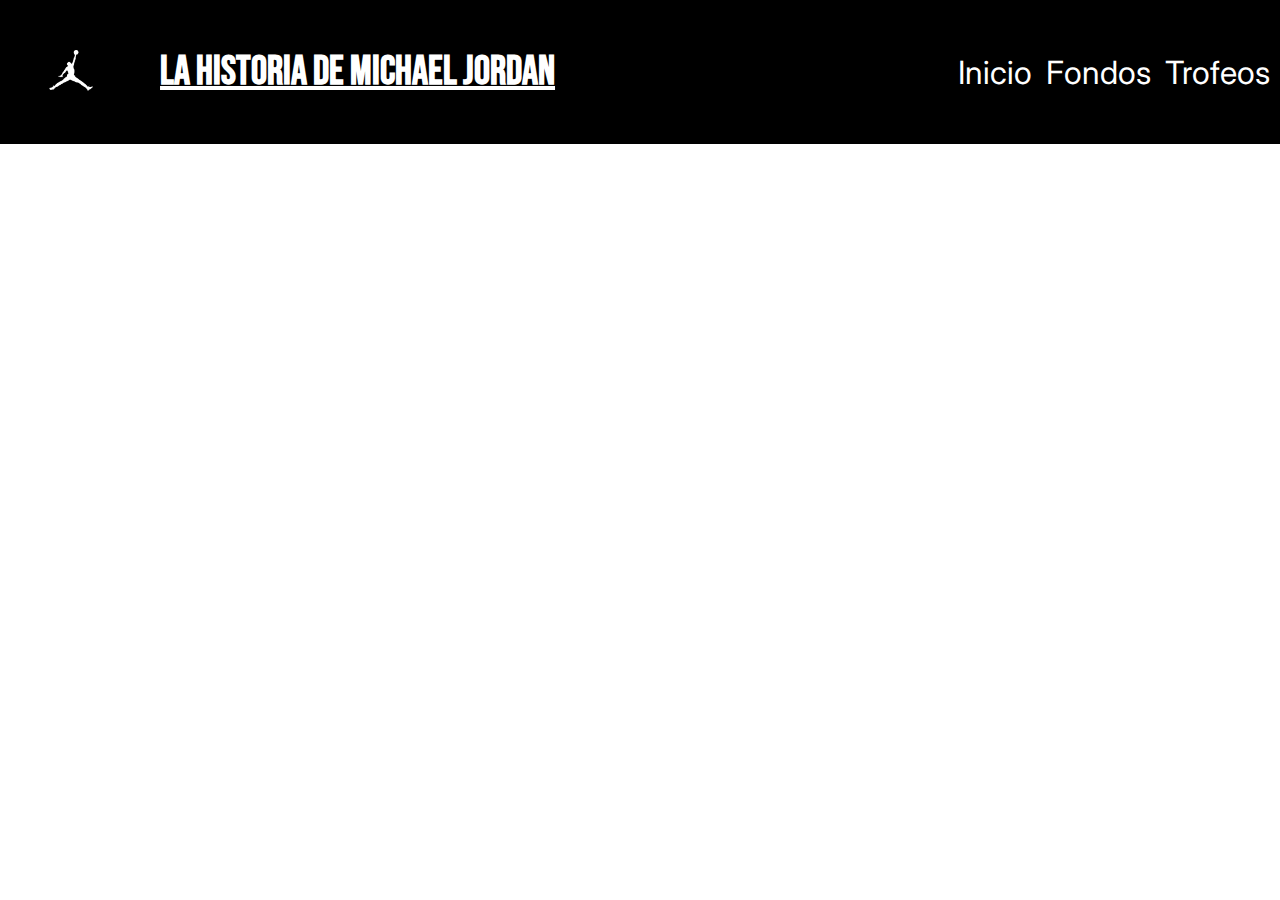
<file: index.html>
<html>
    <head>
        <link rel="icon" img="img/jordan.jpg"> 
        <title>jordan|Nahuel Sanchez</title>
        <link rel="stylesheet" href="estilos.css">

        <link rel="preconnect" href="https://fonts.googleapis.com">
        <link rel="preconnect" href="https://fonts.gstatic.com" crossorigin>
        <link href="https://fonts.googleapis.com/css2?family=Bebas+Neue&display=swap" rel="stylesheet">

        <link rel="preconnect" href="https://fonts.googleapis.com">
        <link rel="preconnect" href="https://fonts.gstatic.com" crossorigin>
        <link href="https://fonts.googleapis.com/css2?family=Inter:wght@500&display=swap" rel="stylesheet">

        <link href="https://cdn.jsdelivr.net/npm/bootstrap@5.3.0/dist/css/bootstrap.min.css" rel="stylesheet" integrity="sha384-9ndCyUaIbzAi2FUVXJi0CjmCapSmO7SnpJef0486qhLnuZ2cdeRhO02iuK6FUUVM" crossorigin="anonymous">
        
        <meta name="description" content="la historia de Michael Jordan, fondos de pantalla de Michael Jordan, todos los trofeos que a ganado Michael Jordan">
        <meta name="keywords" content="deoprte,basquet,Michael Jordan,historia,fondos,trofeos ganados">
        <meta property="og:type" content="historia,fondos,trofeos">
        <meta property="og:tittle" content="La verdadera historia de Michael Jordan">
        <meta property="og:image" content="https://www.xtrafondos.com/wallpaper/3840x2160/5021-michael-jordan-logo.html">


        <link rel="stylesheet" href="https://cdnjs.cloudflare.com/ajax/libs/animate.css/4.1.1/animate.min.css"
  />
   
    </head>

    <body>

        
        <header>
                <div class="logo">

                <img src="img\jordan.jpg" alt="logo de jordan" class="logo-img">
                <h2 class="historia" class="animate__animated animate__bounce"> La historia de Michael Jordan</h2>

                </div>
             
                <nav>
                    <a href="index.html" class="parte1">Inicio</a>
                    <a href="fondos.html" class="parte2">Fondos</a>
                    <a href="trofeos.html" class="parte3">Trofeos</a>

                </nav>

        </header>

        <main>
   
            <div class="centro">
                
                <p>Michael Jordan es un jugador de baloncesto estadounidense retirado. Es considerado por muchos como el mejor jugador de baloncesto de la historia. él apodó aire jordan y Su aire por su estilo de juego. Jugó 15 temporadas en la Asociación Nacional de Baloncesto (NBA) para los Chicago Bulls y Washington Wizards. Ha ganado cinco premios al Jugador Más Valioso (MVP). Fue miembro del Dream Team de Estados Unidos en los Juegos Olímpicos de 1992.
            Michael Jordan nació el 17 de febrero de 1963 en Brooklyn, Nueva York. Su familia se mudó a Wilmington, Carolina del Norte cuando él era un bebé. Jordan es el cuarto de cinco niños. Tiene dos hermanos mayores, larry jordan y James R. Jordan, Jr.una hermana mayor, Delorisy una hermana menor, Roslyn. Jordan asistió a la escuela secundaria Emsley A. Laney en Wilmington, donde ancló su carrera atlética jugando béisbol, fútbol y baloncesto. En 1981, Jordan aceptó una beca de baloncesto para estudiar en Carolina del Norte.En el draft de la NBA de 1984. Los Chicago Bulls seleccionaron a Jordan con la tercera selección general, después de Hakeem Olajuwon (Houston Rockets) y Sam Bowie (Portland Trail Blazers). En 1993 se retiró del baloncesto y siguió una carrera en el béisbol. Regresó en 1995 al Baloncesto. Ganó el Campeonato de la NBA 6 veces con Chicago Bull, que incluyen 2 Three-Peats. Volvió a retirarse en 1999, pero luego regresó en 2001 con Washington Wizards. Se retiró definitivamente en 2003. Se retiró como uno de los grandes en la historia de la NBA. Es el cuarto máximo anotador en la historia de la NBA solo por detrás de Kareem Abdul Jabbar, Karl Malone y Kobe Bryant. Tiene el promedio de anotaciones más alto de su carrera.
            Michael Jordan casado Juanita Vanoy en septiembre de 1989. Tienen dos hijos, jeffrey michael y marcus jamesy una hija, Jazmín. Se divorciaron en 2006. Actualmente está casado con la modelo cubanoamericana Yvette Prieto. La pareja tiene gemelos idénticos nacidos de ellos. </p>
           
            </div>
            
        </main>

  
    <script src="https://cdn.jsdelivr.net/npm/bootstrap@5.3.0/dist/js/bootstrap.bundle.min.js" integrity="sha384-geWF76RCwLtnZ8qwWowPQNguL3RmwHVBC9FhGdlKrxdiJJigb/j/68SIy3Te4Bkz" crossorigin="anonymous"></script> 
    </body>

    
</html>
</file>
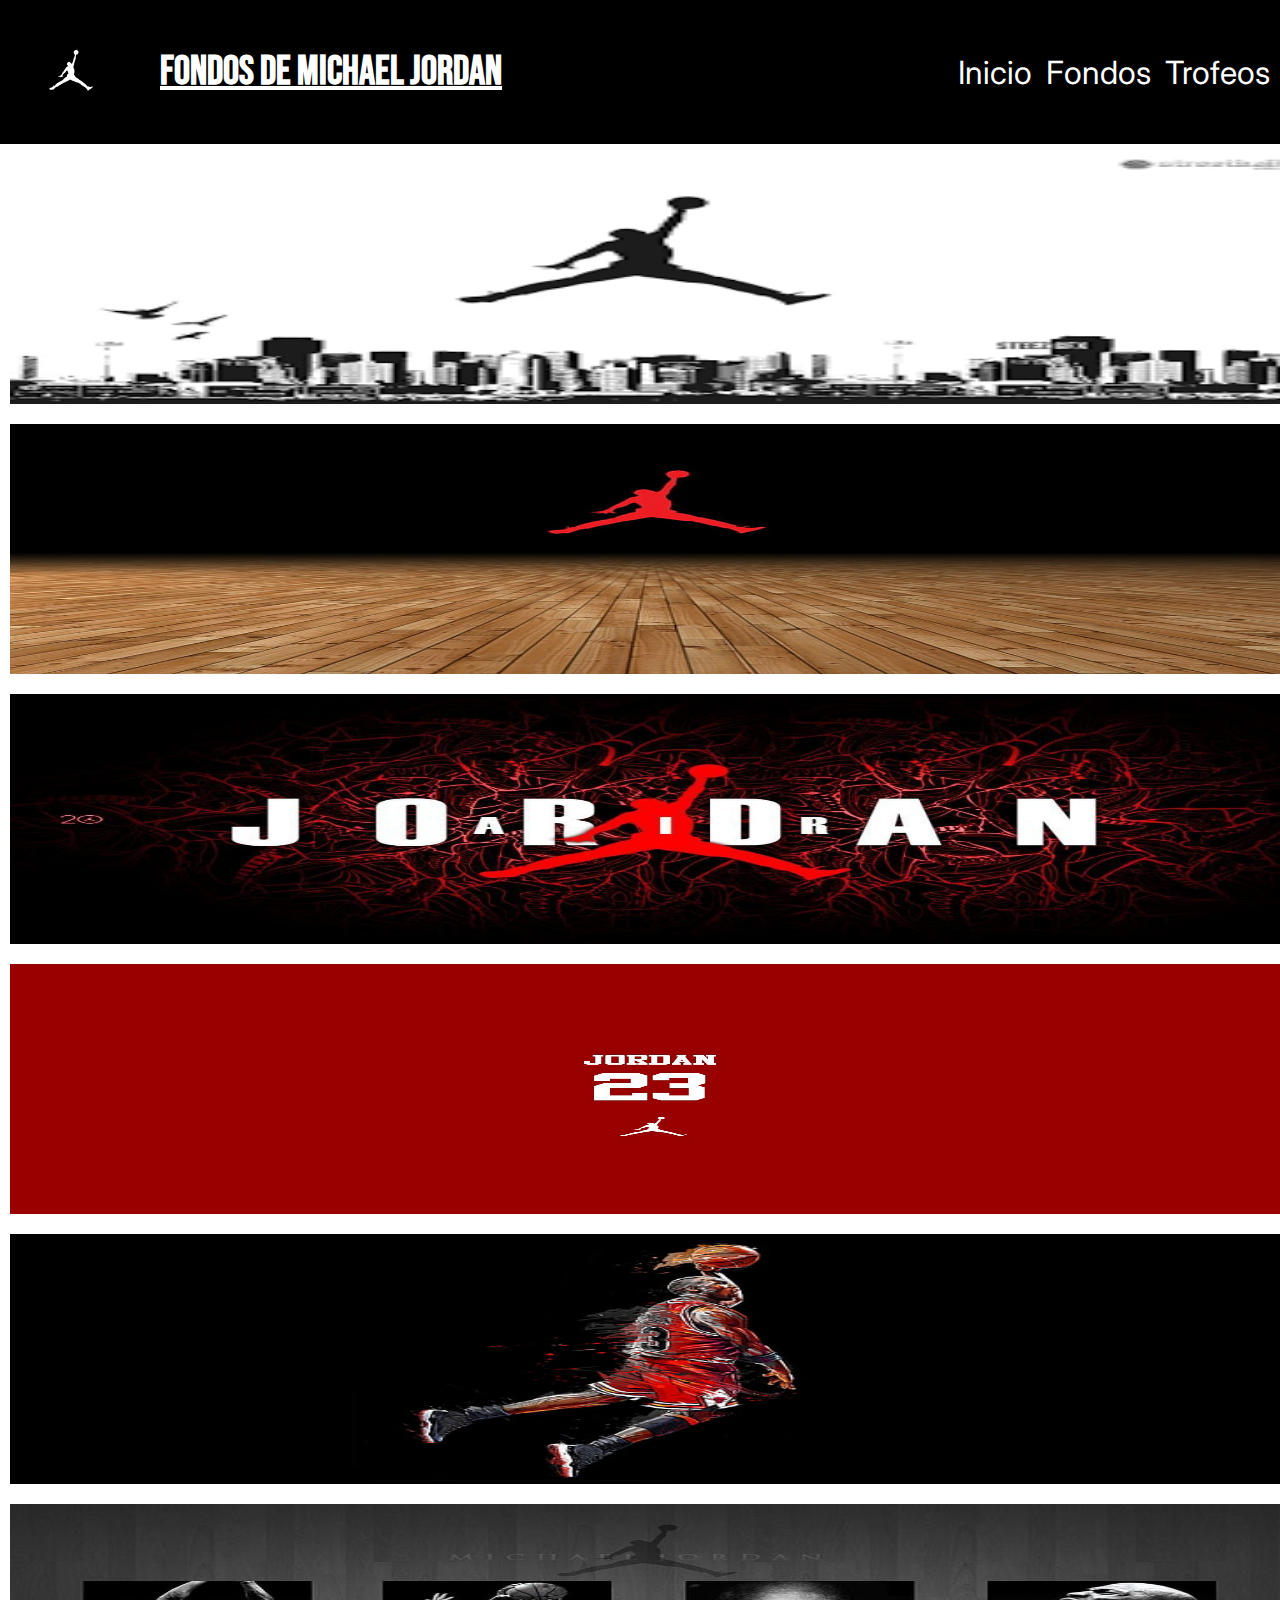
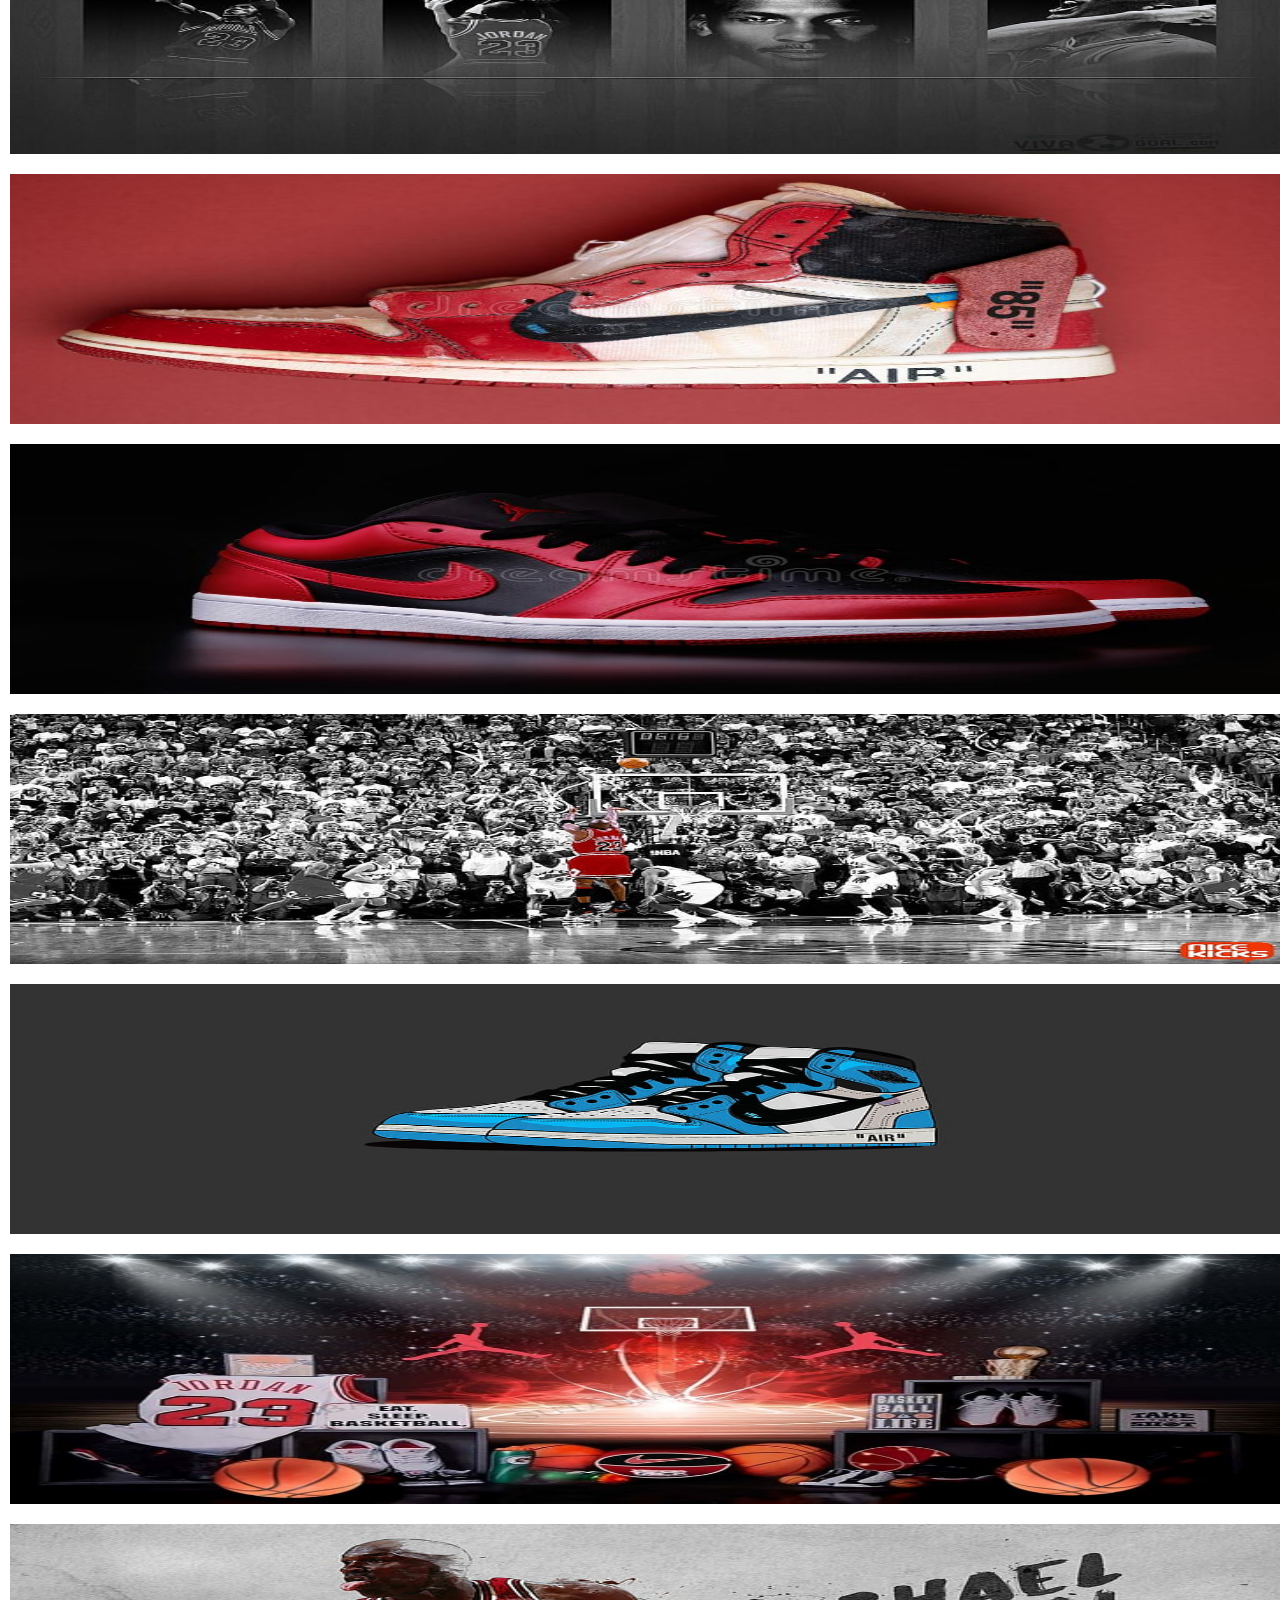
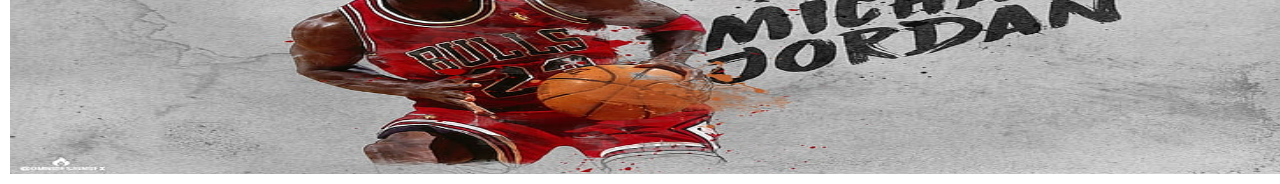
<file: fondos.html>
<html>
    <head>
        <link rel="icon" href="https://1000marcas.net/wp-content/uploads/2020/01/Air-Jordan-logo.png">
        <link rel="stylesheet" href="estilos.css">

        <link rel="preconnect" href="https://fonts.googleapis.com">
        <link rel="preconnect" href="https://fonts.gstatic.com" crossorigin>
        <link href="https://fonts.googleapis.com/css2?family=Bebas+Neue&display=swap" rel="stylesheet">

        <link rel="preconnect" href="https://fonts.googleapis.com">
        <link rel="preconnect" href="https://fonts.gstatic.com" crossorigin>
        <link href="https://fonts.googleapis.com/css2?family=Inter:wght@500&display=swap" rel="stylesheet">

        <link href="https://cdn.jsdelivr.net/npm/bootstrap@5.3.0/dist/css/bootstrap.min.css" rel="stylesheet" integrity="sha384-9ndCyUaIbzAi2FUVXJi0CjmCapSmO7SnpJef0486qhLnuZ2cdeRhO02iuK6FUUVM" crossorigin="anonymous"> 
    </head>

    <body>
        <header>
                 <div class="logo">

                       <img src="img\jordan.jpg" alt="logo de jordan" class="logo-img">

                       <h2 class="historia" class="animate__animated animate__bounce"> Fondos de Michael Jordan</h2>


                  </div>
         
            <nav>
                <a href="index.html" class="parte1">Inicio</a>
                <a href="fondos.html" class="parte2">Fondos</a>
                <a href="trofeos.html" class="parte3">Trofeos</a>

            </nav>

        </header>

        <div class="container">

                <div class="galeria row">
                        <div class="col-lg-4 col-md-6 col-sm-12">
                                 <img src="img/jordan1.png" alt="galeria imagen">       
                        </div>
                                
                        <div class="col-lg-4 col-md-6 col-sm-12">
                                <img src="img/jordan2.jpg" alt="galeria imagen">  
                        </div>

                        <div class="col-lg-4 col-md-6 col-sm-12">
                                <img src="img/jordan3.jpg" alt="galeria imagen">  
                        </div>

                        <div class="col-lg-4 col-md-6 col-sm-12">
                                <img src="img/jordan4.jpg" alt="galeria imagen">  
                        </div>

                        <div class="col-lg-4 col-md-6 col-sm-12">
                                <img src="img/jordan5.jpg" alt="galeria imagen">  
                        </div>

                        <div class="col-lg-4 col-md-6 col-sm-12">
                                <img src="img/jordan6.jpg"alt="galeria imagen">  
                        </div>

                        <div class="col-lg-4 col-md-6 col-sm-12">
                                <img src="img/jordan7.jpg" alt="galeria imagen">  
                        </div>

                        <div class="col-lg-4 col-md-6 col-sm-12">
                                <img src="img/jordan8.jpg" alt="galeria imagen">  
                        </div>

                        <div class="col-lg-4 col-md-6 col-sm-12">
                                <img src="img/jordan9.jpg" alt="galeria imagen">  
                        </div>

                        <div class="col-lg-4 col-md-6 col-sm-12">
                                <img src="img/jordan10.jpg" alt="galeria imagen">  
                        </div>

                        <div class="col-lg-4 col-md-6 col-sm-12">
                                <img src="img/jordan11.jpg" alt="galeria imagen">  
                        </div>

                        <div class="col-lg-4 col-md-6 col-sm-12">
                                <img src="img/jordan12.jpg" alt="galeria imagen">  
                        </div>

                        
                </div>
        </div>








        <script src="https://cdn.jsdelivr.net/npm/bootstrap@5.3.0/dist/js/bootstrap.bundle.min.js" integrity="sha384-geWF76RCwLtnZ8qwWowPQNguL3RmwHVBC9FhGdlKrxdiJJigb/j/68SIy3Te4Bkz" crossorigin="anonymous"></script> 
    </body>
</html>
</file>
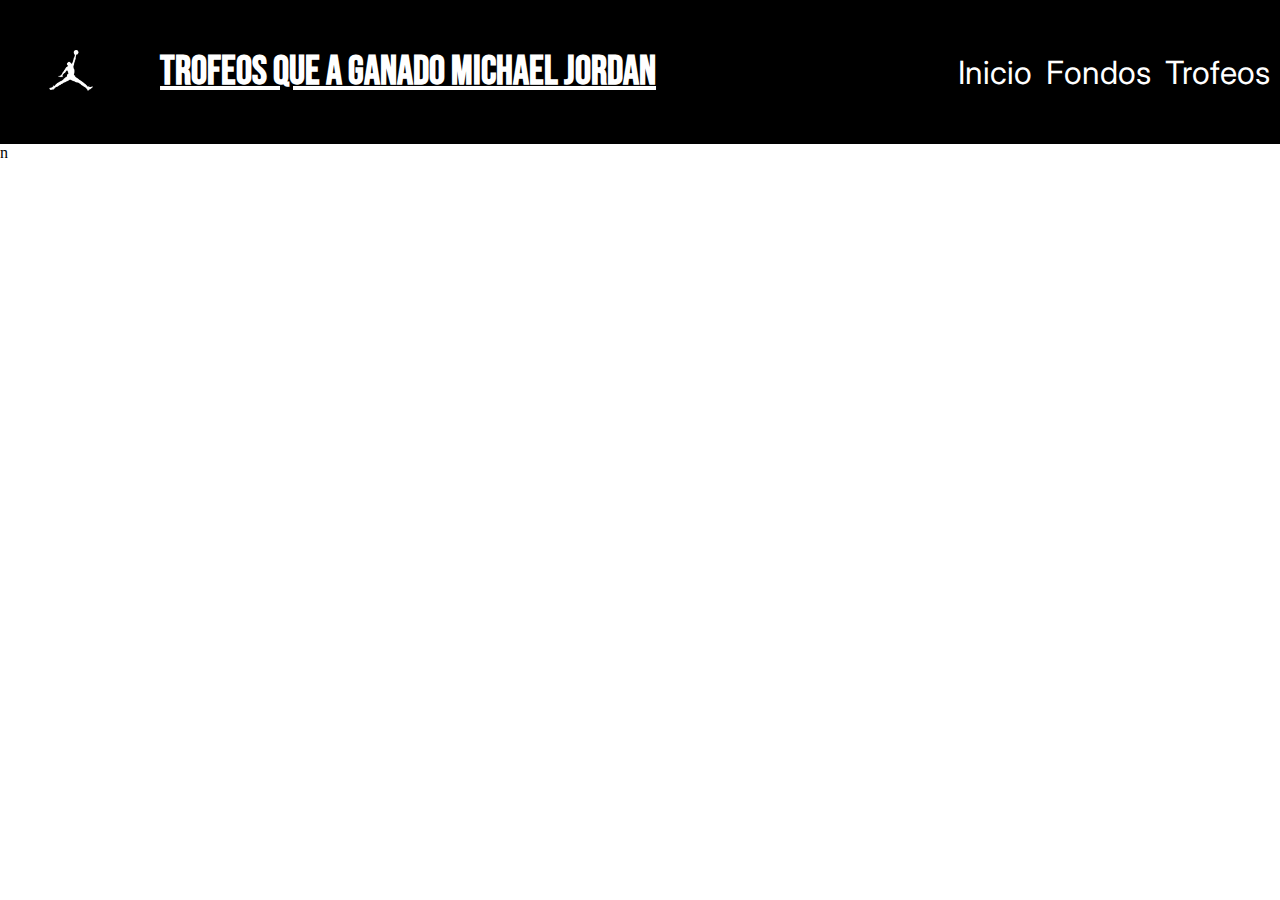
<file: trofeos.html>
<html>
    <head>
        <link rel="icon" href="https://1000marcas.net/wp-content/uploads/2020/01/Air-Jordan-logo.png">
        <link rel="stylesheet" href="estilos.css">

        <link rel="preconnect" href="https://fonts.googleapis.com">
        <link rel="preconnect" href="https://fonts.gstatic.com" crossorigin>
        <link href="https://fonts.googleapis.com/css2?family=Bebas+Neue&display=swap" rel="stylesheet">

        <link rel="preconnect" href="https://fonts.googleapis.com">
        <link rel="preconnect" href="https://fonts.gstatic.com" crossorigin>
        <link href="https://fonts.googleapis.com/css2?family=Inter:wght@500&display=swap" rel="stylesheet">

        <link href="https://cdn.jsdelivr.net/npm/bootstrap@5.3.0/dist/css/bootstrap.min.css" rel="stylesheet" integrity="sha384-9ndCyUaIbzAi2FUVXJi0CjmCapSmO7SnpJef0486qhLnuZ2cdeRhO02iuK6FUUVM" crossorigin="anonymous"> 
    </head>

    <body>

            <header>
                 <div class="logo">

                    <img src="img\jordan.jpg" alt="logo de jordan" class="logo-img">

                    <h2 class="historia" class="animate__animated animate__bounce">Trofeos que a ganado Michael Jordan</h2>

                 </div>
         
            <nav>
                <a href="index.html" class="parte1">Inicio</a>
                <a href="fondos.html" class="parte2">Fondos</a>
                <a href="trofeos.html" class="parte3">Trofeos</a>

            </nav>
    </header>
n
        <main>

              <ul>
                    <li>Tres anillos consecutivos en dos ocasiones</li>
                    <li>Hegemonía total en la 87-88</li>
                    <li>Seis premios al MVP de las finales</li>
                    <li> Mejor promedio de puntos en una carrera</li>
                    <li>Máximo anotador de la temporada en diez ocasiones</li>
                    <li>Récord en las finales de la NBA de 1993</li>
                    <li>El baño de Oro de Michael Jordan</li>
                    <li>6 anillos de la NBA</li>
                    <li>6 MVP de las finales</li>
                    <li>5 MVP de la temporada regular</li>
                    <li>3 MVP del All-Star</li>
                    <li>1 Premio a Mejor Defensor del Año</li>
                    <li>1 Premio al Rookie del Año</li>
             </ul>

        </main>
            </div>

        </div>
            
    </body>
</html>
</file>
<file: estilos.css>
* {
  padding: 0;
  margin: 0;
}

header {
  display: flex;
  height: 16%;
  background-color: black;
  justify-content: space-between;
  align-items: center;
  padding: 0px;
}

.logo {
  display: flex;
  align-items: center;
}

.logo-img {
  height: 100px;
  margin-right: 20px;
}

li {
  color: white;
  font-size: 1.5rem;
  text-decoration: underline;
  font-family: "Inter", sans-serif;
  display: flex;
  justify-content: right;
  margin: 15px;
}

nav a {
  padding-right: 10px;
  color: white;
  text-decoration: dotted;
}

a {
  color: white;
  font-family: "Inter", sans-serif;
  text-decoration: none;
  font-size: 2rem;
}

h2 {
  font-size: 4rem;
  text-decoration: underline;
  font-family: "Bebas Neue", sans-serif;
}

body {
  background-image: url(https://fondosmil.com/fondo/23960.jpg);
  background-size: cover;
}

main {
  background-color: transparent;
}

p {
  color: white;
  font-size: 20px;
  text-align: center;
  font-family: "Inter", sans-serif;
}

.galeria img:hover {
  border: 5px solid;
  color: white;
}

.galeria img {
  width: 100%;
  height: 250px;
  padding: 10px;
}

.historia {
  font-size: 2.5rem;
  color: white;
}

/*# sourceMappingURL=estilos.css.map */
</file>
